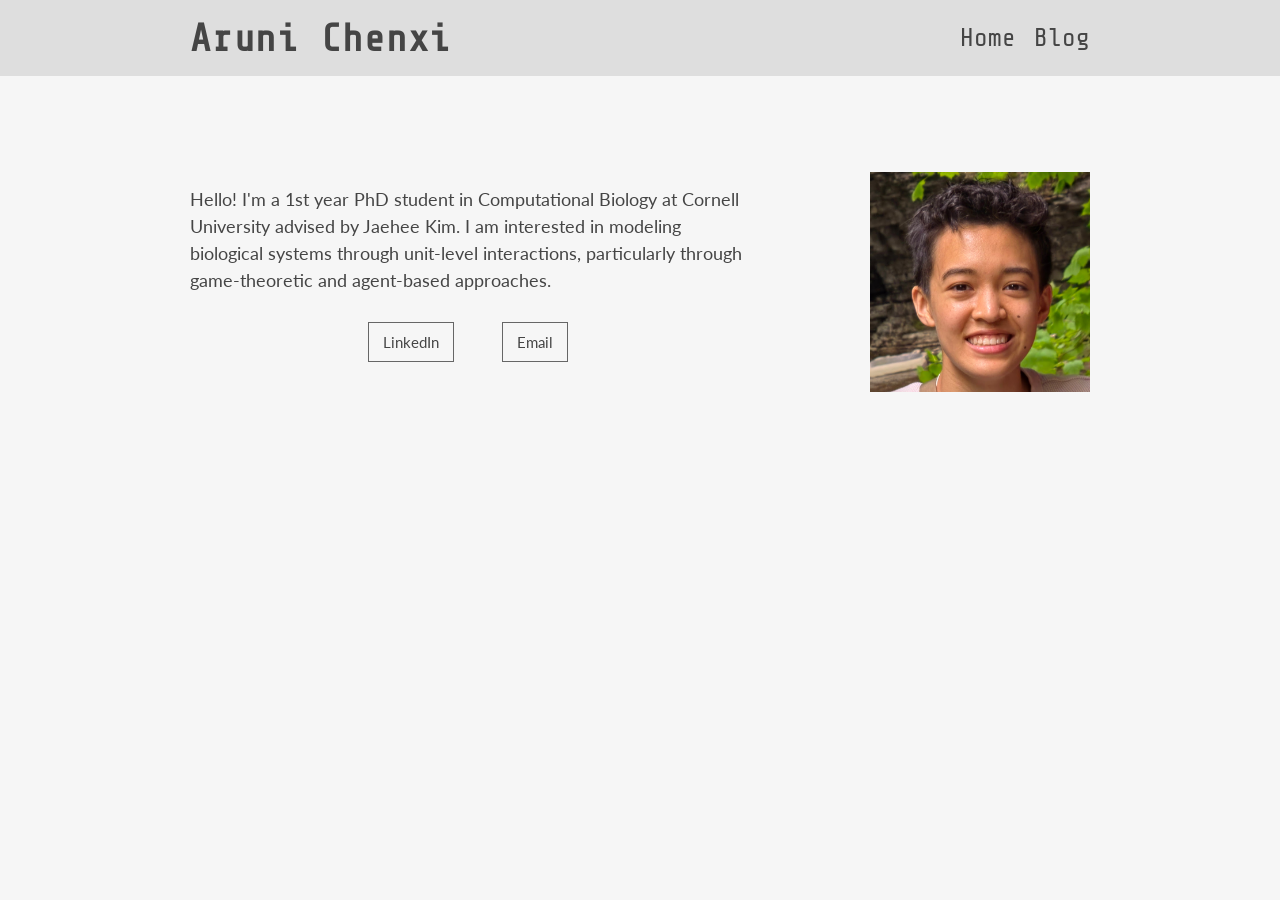
<file: index.html>
<!DOCTYPE html>
<html lang="en">
<head>
  <meta charset="utf-8">
  <meta name="viewport" content="width=device-width, initial-scale=1">
  <meta name="description" content="Aruni Chenxi — Computational Biology PhD student at Cornell University.">
  <title>Aruni Chenxi</title>
  <link rel="stylesheet" href="style.css">
</head>
<body>
  <header class="site-header">
    <nav class="nav-container" aria-label="Main navigation">
      <a class="site-name" href="/">Aruni Chenxi</a>
      <div class="nav-links">
        <a href="/" aria-current="page">Home</a>
        <a href="blog.html">Blog</a>
      </div>
    </nav>
  </header>

  <main class="home-layout">
    <div class="intro">
      <p>
        Hello! I'm a 1st year PhD student in Computational Biology
        at Cornell University advised by Jaehee Kim. I am interested
        in modeling biological systems through unit-level
        interactions, particularly through game-theoretic and
        agent-based approaches.
      </p>

      <div class="social-links">
        <a href="https://www.linkedin.com/in/arunichenxi/" target="_blank" rel="noopener noreferrer">LinkedIn</a>
        <a href="mailto:aruni.chenxi@gmail.com">Email</a>
      </div>
    </div>

    <img class="portrait" src="portrait.jpg" alt="Portrait of Aruni Chenxi" width="380" height="380">
  </main>
</body>
</html>
</file>
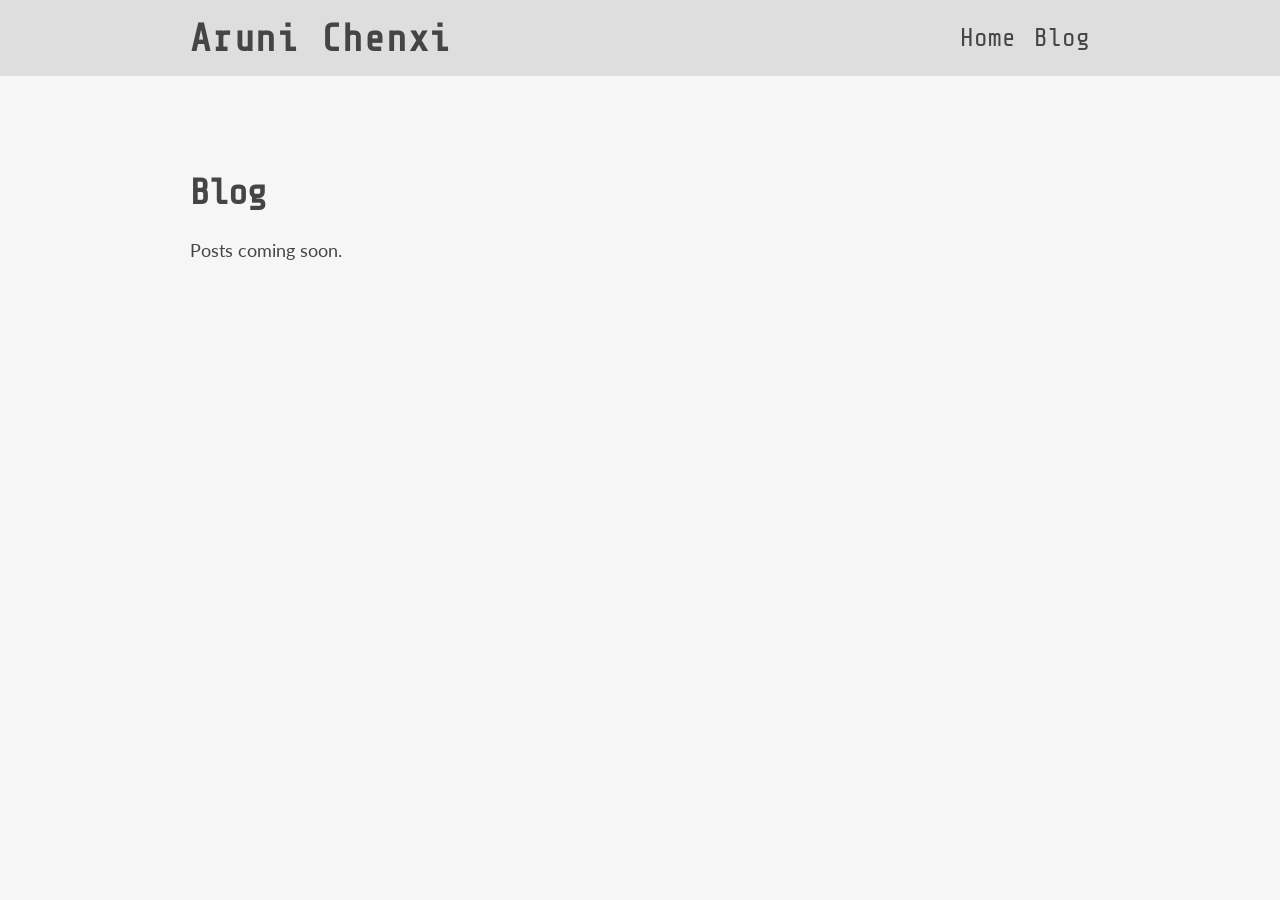
<file: blog.html>
<!DOCTYPE html>
<html lang="en">
<head>
  <meta charset="utf-8">
  <meta name="viewport" content="width=device-width, initial-scale=1">
  <meta name="description" content="Blog by Aruni Chenxi.">
  <title>Blog — Aruni Chenxi</title>
  <link rel="stylesheet" href="style.css">
</head>
<body>
  <header class="site-header">
    <nav class="nav-container" aria-label="Main navigation">
      <a class="site-name" href="/">Aruni Chenxi</a>
      <div class="nav-links">
        <a href="/">Home</a>
        <a href="blog.html" aria-current="page">Blog</a>
      </div>
    </nav>
  </header>

  <main class="blog-layout">
    <h1>Blog</h1>
    <p>Posts coming soon.</p>
    <!-- Add links to future blog posts here. -->
  </main>
</body>
</html>
</file>
<file: style.css>
/* Minimal theme for arunichenxi.com */
@import url('https://fonts.googleapis.com/css2?family=Lato:wght@400;700&display=swap');
@import url('https://fonts.googleapis.com/css2?family=Lato:wght@400;700&family=Share+Tech+Mono&display=swap');

:root {
  --background: #f6f6f6;
  --header-background: #dedede;
  --text: #454545;
  --max-width: 900px;
}

* { box-sizing: border-box; }

body {
  margin: 0;
  min-height: 100vh;
  background: var(--background);
  color: var(--text);
  font-family: 'Lato', sans-serif;
}

a { color: inherit; }

.site-header { background: var(--header-background); }

.nav-container {
  max-width: var(--max-width);
  margin: 0 auto;
  min-height: 76px;
  display: flex;
  justify-content: space-between;
  align-items: center;
  gap: 24px;
}

.site-name,
.nav-links {
  font-family: 'Share Tech Mono', monospace;
}

.site-name {
  font-size: 38px;
  font-weight: 700;
  letter-spacing: .02em;
  text-decoration: none;
}

.nav-links { display: flex; gap: 18px; }
.nav-links a { font-size: 25px; text-decoration: none; }
.nav-links a:hover, .social-links a:hover { text-decoration: underline; }

.home-layout {
  max-width: var(--max-width);
  margin: 96px auto 0;
  display: grid;
  grid-template-columns: minmax(0, 1fr) 220px;
  align-items: start;
  column-gap: 125px;
}

.intro p {
  margin: 14px 0 0;
  font-size: 18px;
  line-height: 1.5;
}

.portrait {
  width: 220px;
  height: 220px;
  object-fit: cover;
  display: block;
}

.social-links {
  margin-top: 28px;
  display: flex;
  justify-content: center;
  gap: 48px;
}

.social-links a {
  display: inline-block;
  border: 1px solid #666;
  padding: 10px 14px;
  font-size: 15px;
  text-decoration: none;
}

.blog-layout { max-width: var(--max-width); margin: 96px auto; }
.blog-layout h1 { font-family: 'Share Tech Mono', monospace; font-size: 36px; }
.blog-layout p { font-size: 18px; line-height: 1.5;}

@media (max-width: 1150px) {
  .nav-container, .home-layout, .blog-layout { margin-left: 32px; margin-right: 32px; }
  .home-layout { column-gap: 55px; }
}

@media (max-width: 720px) {
  .nav-container { min-height: 72px; gap: 12px; }
  .site-name { font-size: 25px; }
  .nav-links { gap: 12px; }
  .nav-links a { font-size: 19px; }
  .home-layout {
    margin-top: 45px;
    grid-template-columns: 1fr;
    gap: 35px;
  }
  .intro p { margin-top: 0; font-size: 17px; line-height: 1.5; }
  .social-links { justify-content: flex-start; gap: 16px; }
  .portrait { width: min(100%, 220px); height: auto; aspect-ratio: 1; }
  .blog-layout { margin-top: 45px; }
}
</file>
